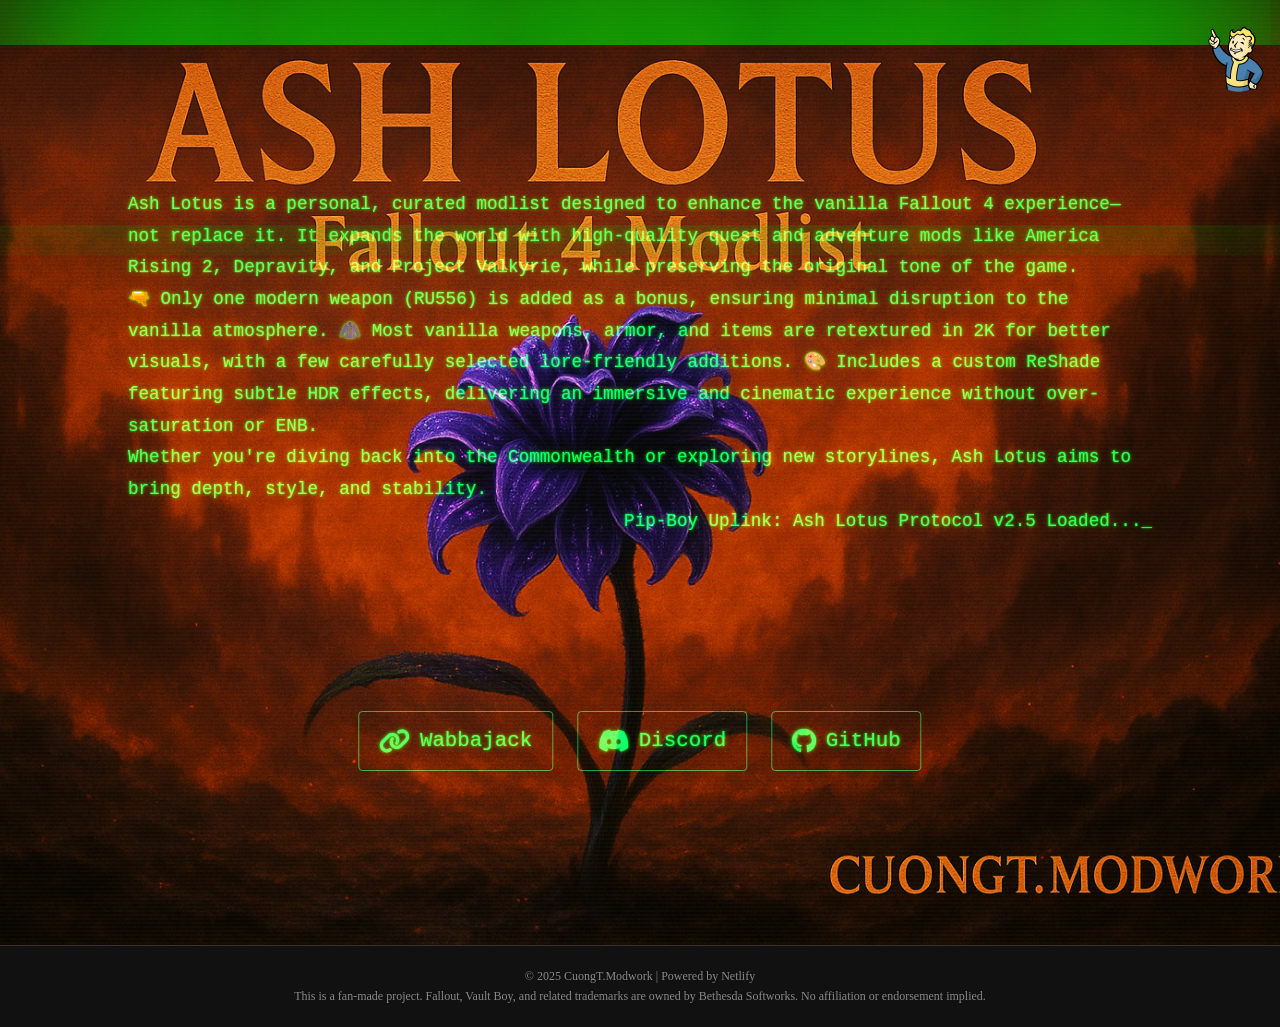
<file: index.html>
<!DOCTYPE html>
<html lang="en">
<head>
  <meta charset="UTF-8" />
  <!-- make the site responsive to devices -->
  <meta name="viewport" content="width=device-width", initial-scale=1.0" />
  <title>Ash Lotus – Fallout 4 Modlist</title>
    <!-- Font Awesome for icons -->
  <link
    rel="stylesheet"
    href="https://cdnjs.cloudflare.com/ajax/libs/font-awesome/6.4.0/css/all.min.css"
  />
  <!-- Your CSS -->
  <link rel="stylesheet" href="css/style.css" />
</head>

<body>
  <!-- Invisible hover zone -->
  <div class="hover-zone"></div>

  <!-- Auto‑hiding nav -->
  <nav id="top-nav" class="top-nav">
    <div class="nav-avatar">
      <img src="images/avatar.png" alt="Avatar" />
      <span>CuongT.Modwork</span>
    </div>
    <a href="index.html">Home</a>
    <a href="ash-lotus.html">Ash Lotus</a>
    <a href="install.html">Install</a>
    <a href="gallery.html">Gallery</a>
  </nav>

  <!-- Vault Boy icon wrapper -->
  <div class="vaultboy-wrapper">
    <img
      src="images/vaultboy-up.png"
      alt="Vault Boy pointing up"
      class="vaultboy-icon"
    />
  </div>

  <!-- Hero header -->
  <header>
    <div class="pipboy-overlay">
      <p>
        Ash Lotus is a personal, curated modlist designed to enhance the vanilla Fallout 4 experience—not replace it. It expands the world with high-quality quest and adventure mods like America Rising 2, Depravity, and Project Valkyrie, while preserving the original tone of the game.
      </p>
      <p>
        🔫 Only one modern weapon (RU556) is added as a bonus, ensuring minimal disruption to the vanilla atmosphere.
        🧥 Most vanilla weapons, armor, and items are retextured in 2K for better visuals, with a few carefully selected lore-friendly additions.
        🎨 Includes a custom ReShade featuring subtle HDR effects, delivering an immersive and cinematic experience without over-saturation or ENB.
      </p>
      <p>
        Whether you're diving back into the Commonwealth or exploring new storylines, Ash Lotus aims to bring depth, style, and stability.
      </p>
      <p style="text-align:right;">
        Pip‑Boy Uplink: Ash Lotus Protocol v2.5 Loaded..._
      </p>

      <!-- Button group (centered & pip‑boy styled) -->
      <div class="header-buttons">
        <a
          href="https://www.wabbajack.org/"
          class="header-button"
          target="_blank"
        >
          <i class="fas fa-link"></i>
          Wabbajack
        </a>
        <a class="header-button" href="https://discord.gg/tbS9VAEchj" target="_blank">
            <i class="fab fa-discord"></i> Discord
        </a>

        <a class="header-button" href="https://github.com/CuongMe/ash-lotus-modlist/" target="_blank">
            <i class="fab fa-github"></i> GitHub
        </a>
      </div>
    </div>
  </header>

  <footer>
    &copy; 2025 CuongT.Modwork | Powered by Netlify
    <p>
    This is a fan-made project. Fallout, Vault Boy, and related trademarks are owned by Bethesda Softworks. No affiliation or endorsement implied.
    </p>
  </footer>
</body>
<script src='https://storage.ko-fi.com/cdn/scripts/overlay-widget.js'></script>
<script>
  kofiWidgetOverlay.draw('cuongtmodwork', {
    'type': 'floating-chat',
    'floating-chat.donateButton.text': 'Donate',
    'floating-chat.donateButton.background-color': '#323842',
    'floating-chat.donateButton.text-color': '#fff'
  });
</script>
</html>
</file>
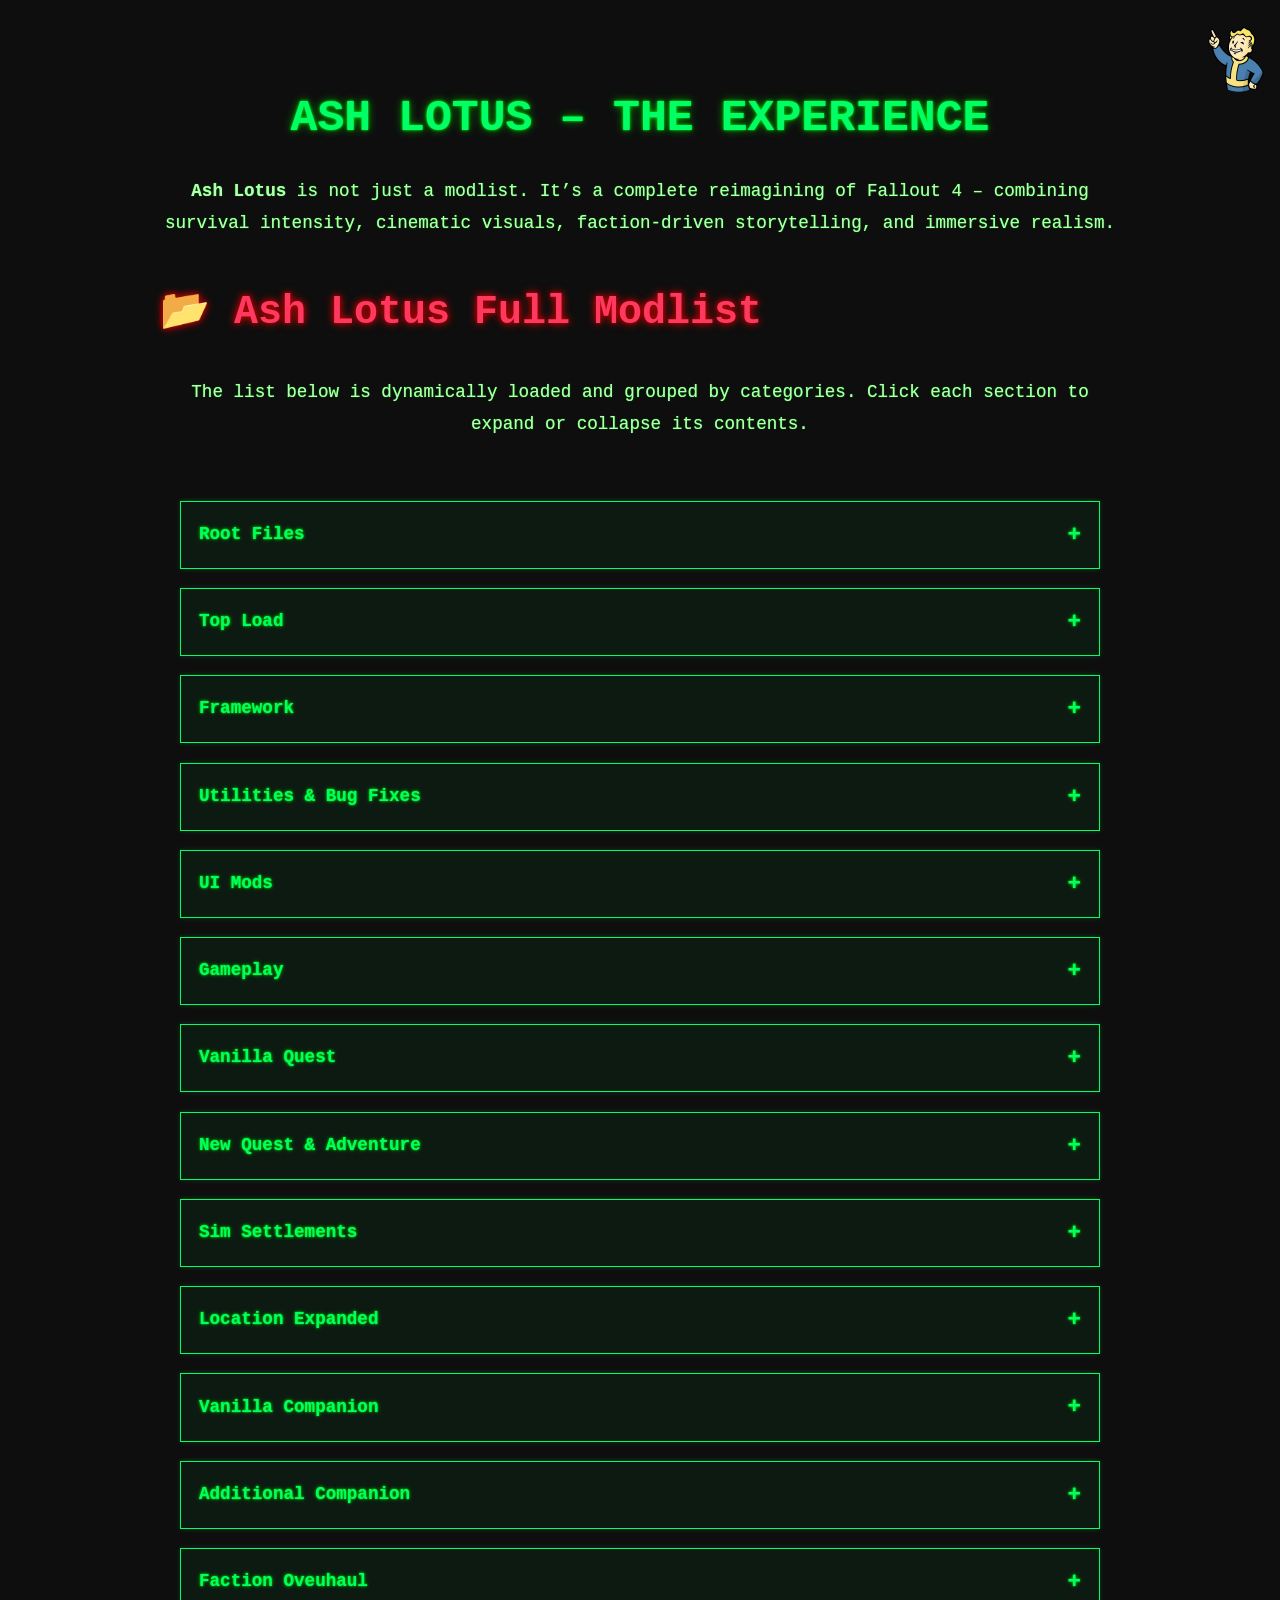
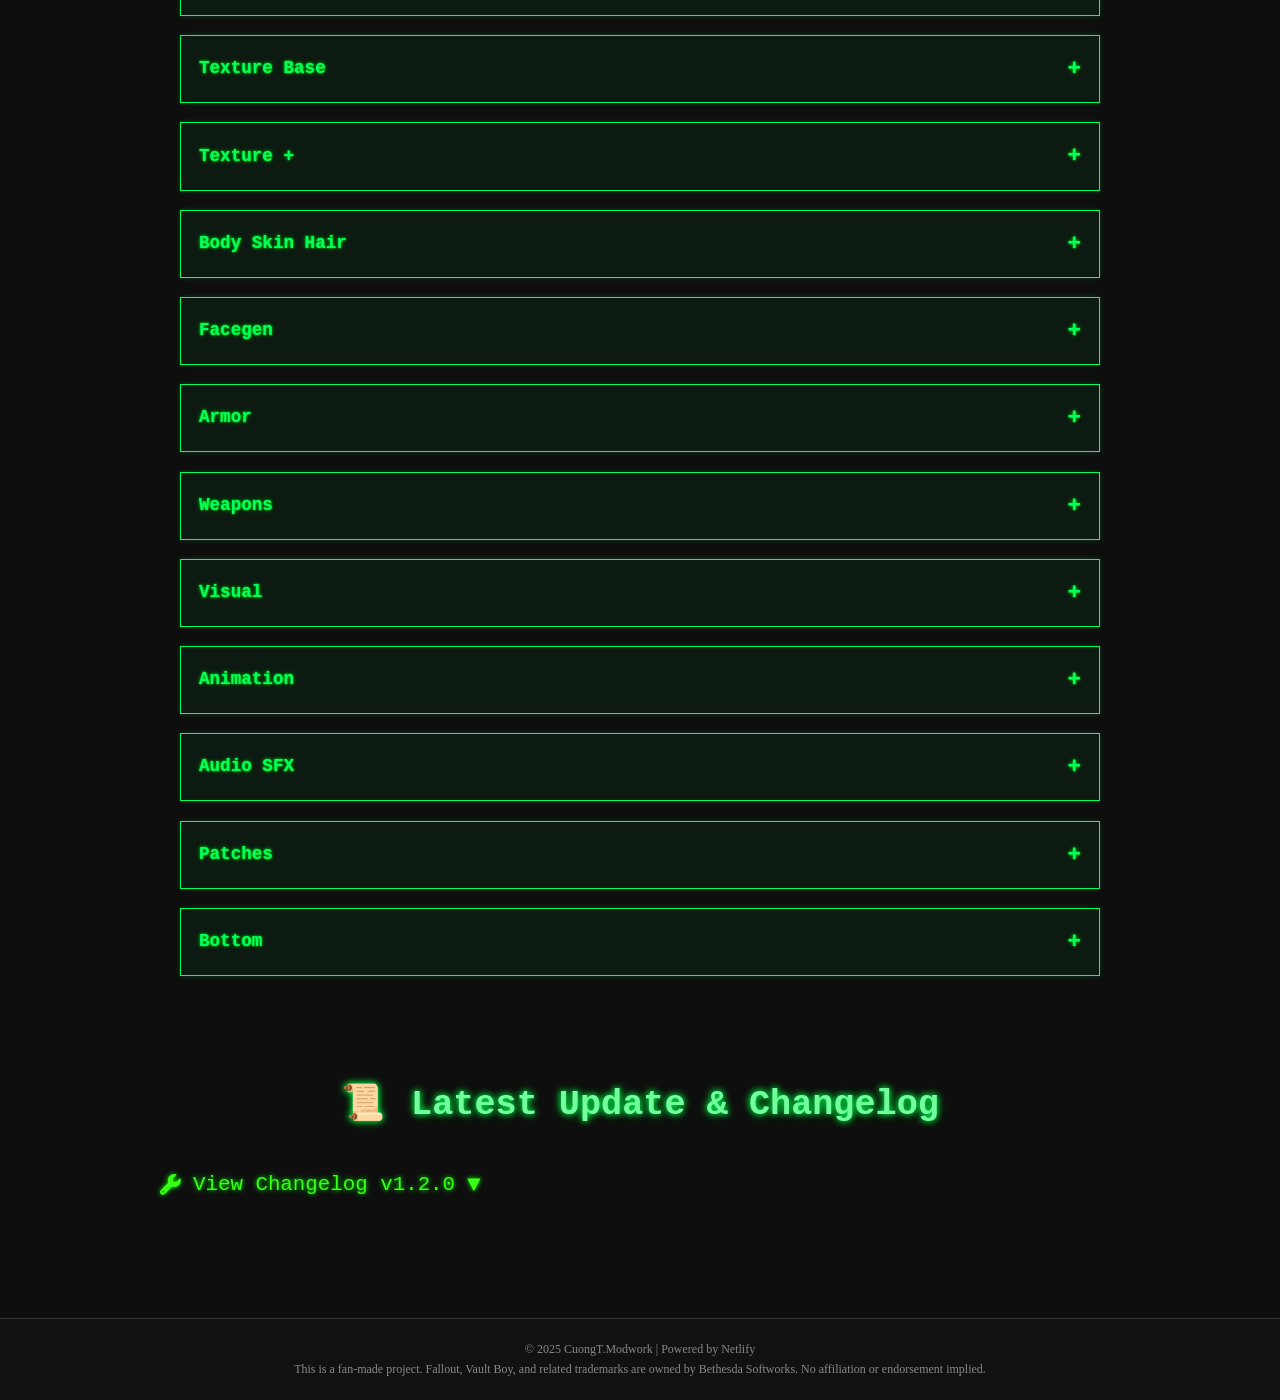
<file: ash-lotus.html>
<!DOCTYPE html>
<html lang="en">
<head>
  <meta charset="UTF-8" />
  <meta name="viewport" content="width=device-width, initial-scale=1.0" />
  <title>Ash Lotus – Fallout 4 Modlist</title>
  <link rel="stylesheet" href="css/ash-lotus.css" />
  <link rel="stylesheet" href="https://cdnjs.cloudflare.com/ajax/libs/font-awesome/6.4.0/css/all.min.css" />
</head>
<body>
  <!-- Invisible hover zone for nav -->
  <div class="hover-zone"></div>

  <!-- Auto‑hiding nav bar -->
  <nav id="top-nav" class="top-nav">
    <div class="nav-avatar">
      <img src="images/avatar.png" alt="Avatar" />
      <span>CuongT.Modwork</span>
    </div>
    <a href="index.html">Home</a>
    <a class="active" href="ash-lotus.html">Ash Lotus</a>
    <a href="install.html">Install</a>
    <a href="gallery.html">Gallery</a>
  </nav>

  <!-- Vault Boy icon -->
  <div class="vaultboy-wrapper">
    <img src="images/vaultboy-up.png" alt="Vault Boy pointing up" class="vaultboy-icon" />
  </div>

  <!-- Main Content -->
  <main>
    <section class="announcement-section container">
      <h1>ASH LOTUS – THE EXPERIENCE</h1>
      <p><strong>Ash Lotus</strong> is not just a modlist. It’s a complete reimagining of Fallout 4 – combining survival intensity, cinematic visuals, faction-driven storytelling, and immersive realism.</p>

      <h2>📂 Ash Lotus Full Modlist</h2>
      <p>The list below is dynamically loaded and grouped by categories. Click each section to expand or collapse its contents.</p>
      <div id="parsedModlist" class="accordion-container">Loading modlist...</div>
    <section class="update-section">
      <h2 class="update-title">
      <span class="icon">📜</span> Latest Update & Changelog
    </h2>
    <button class="collapsible-btn" id="changelogToggle">
      <i class="fa fa-wrench"></i> View Changelog v1.2.0
    </button>
    <div class="collapsible-content" id="changelogContent">
      <div class="changelog-entry">
        <strong>🛠️ Changelog v1.2.0:</strong>
        <ul>
          <li>Added missing facegen for America Rising 2 and South of the Sea.</li>
          <li>Implemented root installation for mods like F4SE, ReShade Preset, xSE Plugin.</li>
          <li>Now requires Root Builder.</li>
        </ul>
    </div>
    </section>
  </main>

  <!-- Footer -->
  <footer>
    &copy; 2025 CuongT.Modwork | Powered by Netlify
    <p>
      This is a fan-made project. Fallout, Vault Boy, and related trademarks are owned by Bethesda Softworks. No affiliation or endorsement implied.
    </p>
  </footer>

  <!-- JS File -->
  <script src="js/ash-lotus.js"></script>
</body>
<script src='https://storage.ko-fi.com/cdn/scripts/overlay-widget.js'></script>
<script>
  kofiWidgetOverlay.draw('cuongtmodwork', {
    'type': 'floating-chat',
    'floating-chat.donateButton.text': 'Donate',
    'floating-chat.donateButton.background-color': '#323842',
    'floating-chat.donateButton.text-color': '#fff'
  });
</script>
</html>
</file>
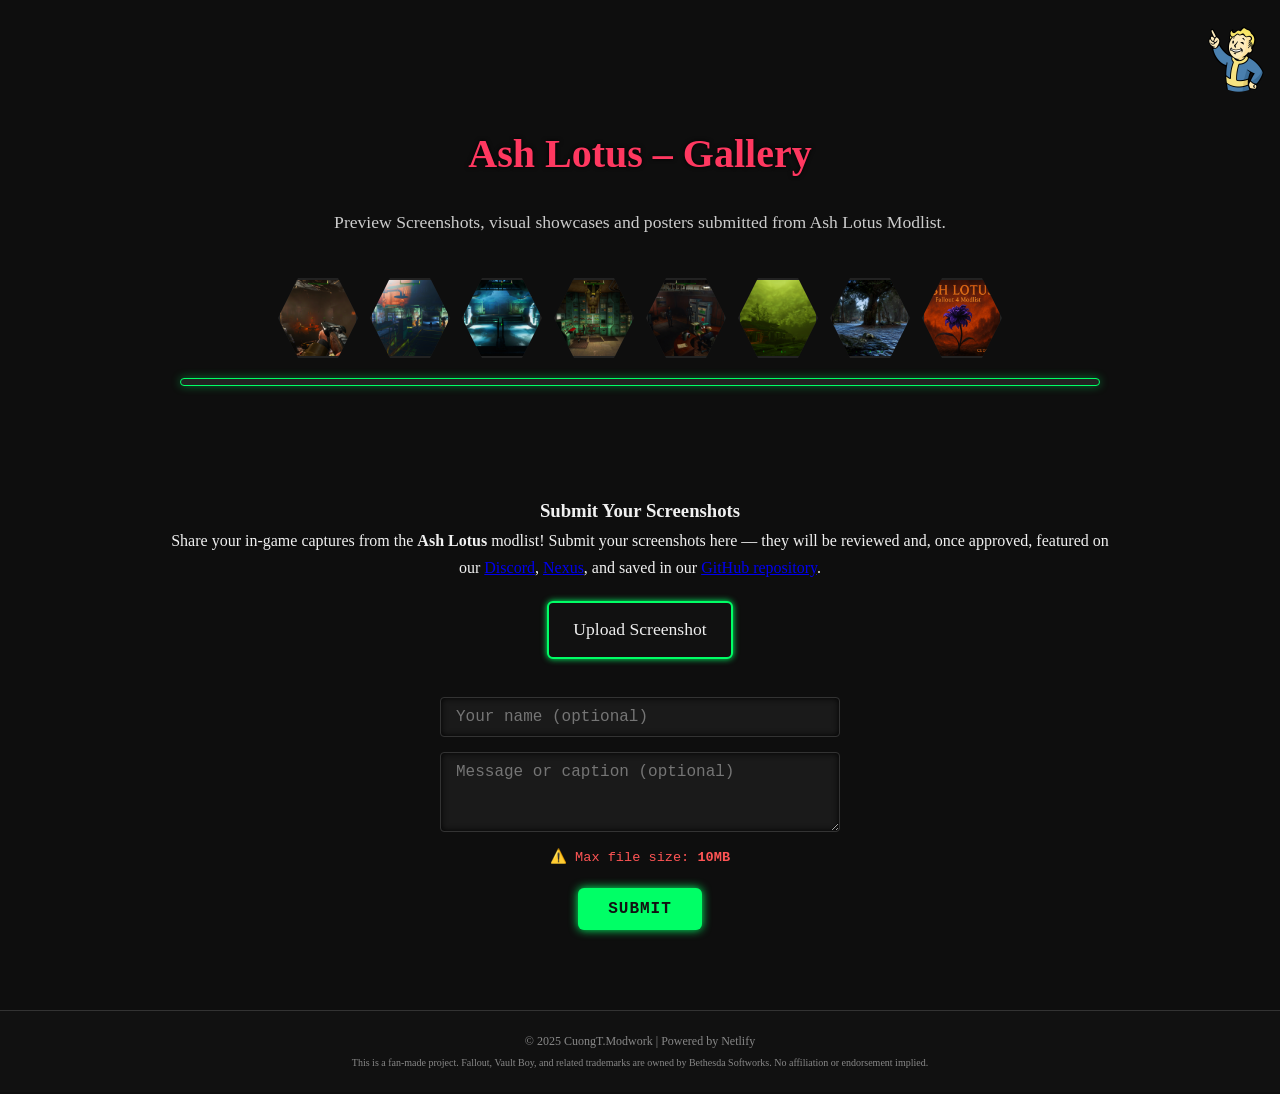
<file: gallery.html>
<!DOCTYPE html>
<html lang="en">
<head>
  <meta charset="UTF-8" />
  <meta name="viewport" content="width=device-width, initial-scale=1.0" />
  <title>Ash Lotus Gallery</title>
  <link rel="stylesheet" href="css/gallery.css" />
</head>
<body>

  <!-- Hover zone + Nav -->
  <div class="hover-zone"></div>
  <nav class="top-nav" id="top-nav">
    <div class="nav-avatar">
      <img src="images/avatar.png" alt="Avatar" />
      <span>CuongT.Modwork</span>
    </div>
    <a href="index.html">Home</a>
    <a href="ash-lotus.html">Ash Lotus</a>
    <a href="install.html">Install</a>
    <a href="gallery.html">Gallery</a>
  </nav>

  <!-- Vault Boy -->
  <div class="vaultboy-wrapper">
    <img src="images/vaultboy-up.png" alt="Vault Boy pointing up" class="vaultboy-icon" />
  </div>

  <main class="gallery">
    <h2>Ash Lotus – Gallery</h2>
    <p class="gallery-intro">
      Preview Screenshots, visual showcases and posters submitted from Ash Lotus Modlist.
    </p>

    <div class="container">
      <!-- Full-size views -->
      <div class="full-view" id="img-1"><figure><img src="images/gallery1.png" alt="Gallery 1" /></figure></div>
      <div class="full-view" id="img-2"><figure><img src="images/gallery2.png" alt="Gallery 2" /></figure></div>
      <div class="full-view" id="img-3"><figure><img src="images/gallery3.png" alt="Gallery 3" /></figure></div>
      <div class="full-view" id="img-4"><figure><img src="images/gallery4.png" alt="Gallery 4" /></figure></div>
      <div class="full-view" id="img-5"><figure><img src="images/gallery5.png" alt="Gallery 5" /></figure></div>
      <div class="full-view" id="img-6"><figure><img src="images/gallery6.png" alt="Gallery 6" /></figure></div>
      <div class="full-view" id="img-7"><figure><img src="images/gallery7.png" alt="Gallery 7" /></figure></div>
      <div class="full-view" id="img-8"><figure><img src="images/gallery8.png" alt="Gallery 8" /></figure></div>

      <!-- Thumbnail preview -->
      <div class="preview-list">
        <a href="#img-1"><img src="images/gallery1.png" alt="Preview 1" /></a>
        <a href="#img-2"><img src="images/gallery2.png" alt="Preview 2" /></a>
        <a href="#img-3"><img src="images/gallery3.png" alt="Preview 3" /></a>
        <a href="#img-4"><img src="images/gallery4.png" alt="Preview 4" /></a>
        <a href="#img-5"><img src="images/gallery5.png" alt="Preview 5" /></a>
        <a href="#img-6"><img src="images/gallery6.png" alt="Preview 6" /></a>
        <a href="#img-7"><img src="images/gallery7.png" alt="Preview 7" /></a>
        <a href="#img-8"><img src="images/gallery8.png" alt="Preview 8" /></a>
      </div>

      <!-- Loader bar -->
      <div class="loader-bar">
        <div class="progress-bar"><div class="progress-line"></div></div>
        <div class="loader-text">Loaded</div>
      </div>
    </div>

    <!-- Upload Section -->
    <section class="upload-section">
      <h3>Submit Your Screenshots</h3>
      <p>
        Share your in-game captures from the <strong>Ash Lotus</strong> modlist! Submit your screenshots here —
        they will be reviewed and, once approved, featured on our
        <a href="https://discord.gg/tbS9VAEchj" target="_blank">Discord</a>,
        <a href="https://www.nexusmods.com/fallout4/mods/93620" target="_blank">Nexus</a>, and
        saved in our
        <a href="https://github.com/CuongMe/ash-lotus-modlist/blob/main/README.md" target="_blank">GitHub repository</a>.
      </p>

      <form name="screenshot-upload" method="POST" data-netlify="true" enctype="multipart/form-data" class="upload-form">
        <input type="hidden" name="form-name" value="screenshot-upload" />
        
        <label class="file-label">
          Upload Screenshot
          <input type="file" name="screenshot" accept="image/*" required />
        </label>
        <p id="uploaded-file-name" class="uploaded-name"></p>

        <input type="text" name="username" placeholder="Your name (optional)" />
        <textarea name="note" placeholder="Message or caption (optional)"></textarea>

        <!-- Warnings -->
        <div class="form-warnings">
          <p class="file-size-warning">⚠️ Max file size: <strong>10MB</strong></p>
          <p class="submission-limit-warning hidden">⚠️ Upload limit reached. Please try again next month.</p>
        </div>

        <button type="submit" class="submit-button">Submit</button>
        <div class="upload-success hidden">
        ✅ Your screenshot was submitted successfully!
        </div>
      </form>
    </section>
  </main>

  <footer>
    &copy; 2025 CuongT.Modwork | Powered by Netlify<br />
    <small>
      This is a fan-made project. Fallout, Vault Boy, and related trademarks are owned by Bethesda Softworks. No affiliation or endorsement implied.
    </small>
  </footer>
  <script src="js/script.js" defer></script>
</body>
<script src='https://storage.ko-fi.com/cdn/scripts/overlay-widget.js'></script>
<script>
  kofiWidgetOverlay.draw('cuongtmodwork', {
    'type': 'floating-chat',
    'floating-chat.donateButton.text': 'Donate',
    'floating-chat.donateButton.background-color': '#323842',
    'floating-chat.donateButton.text-color': '#fff'
  });
</script>
</html>
</file>
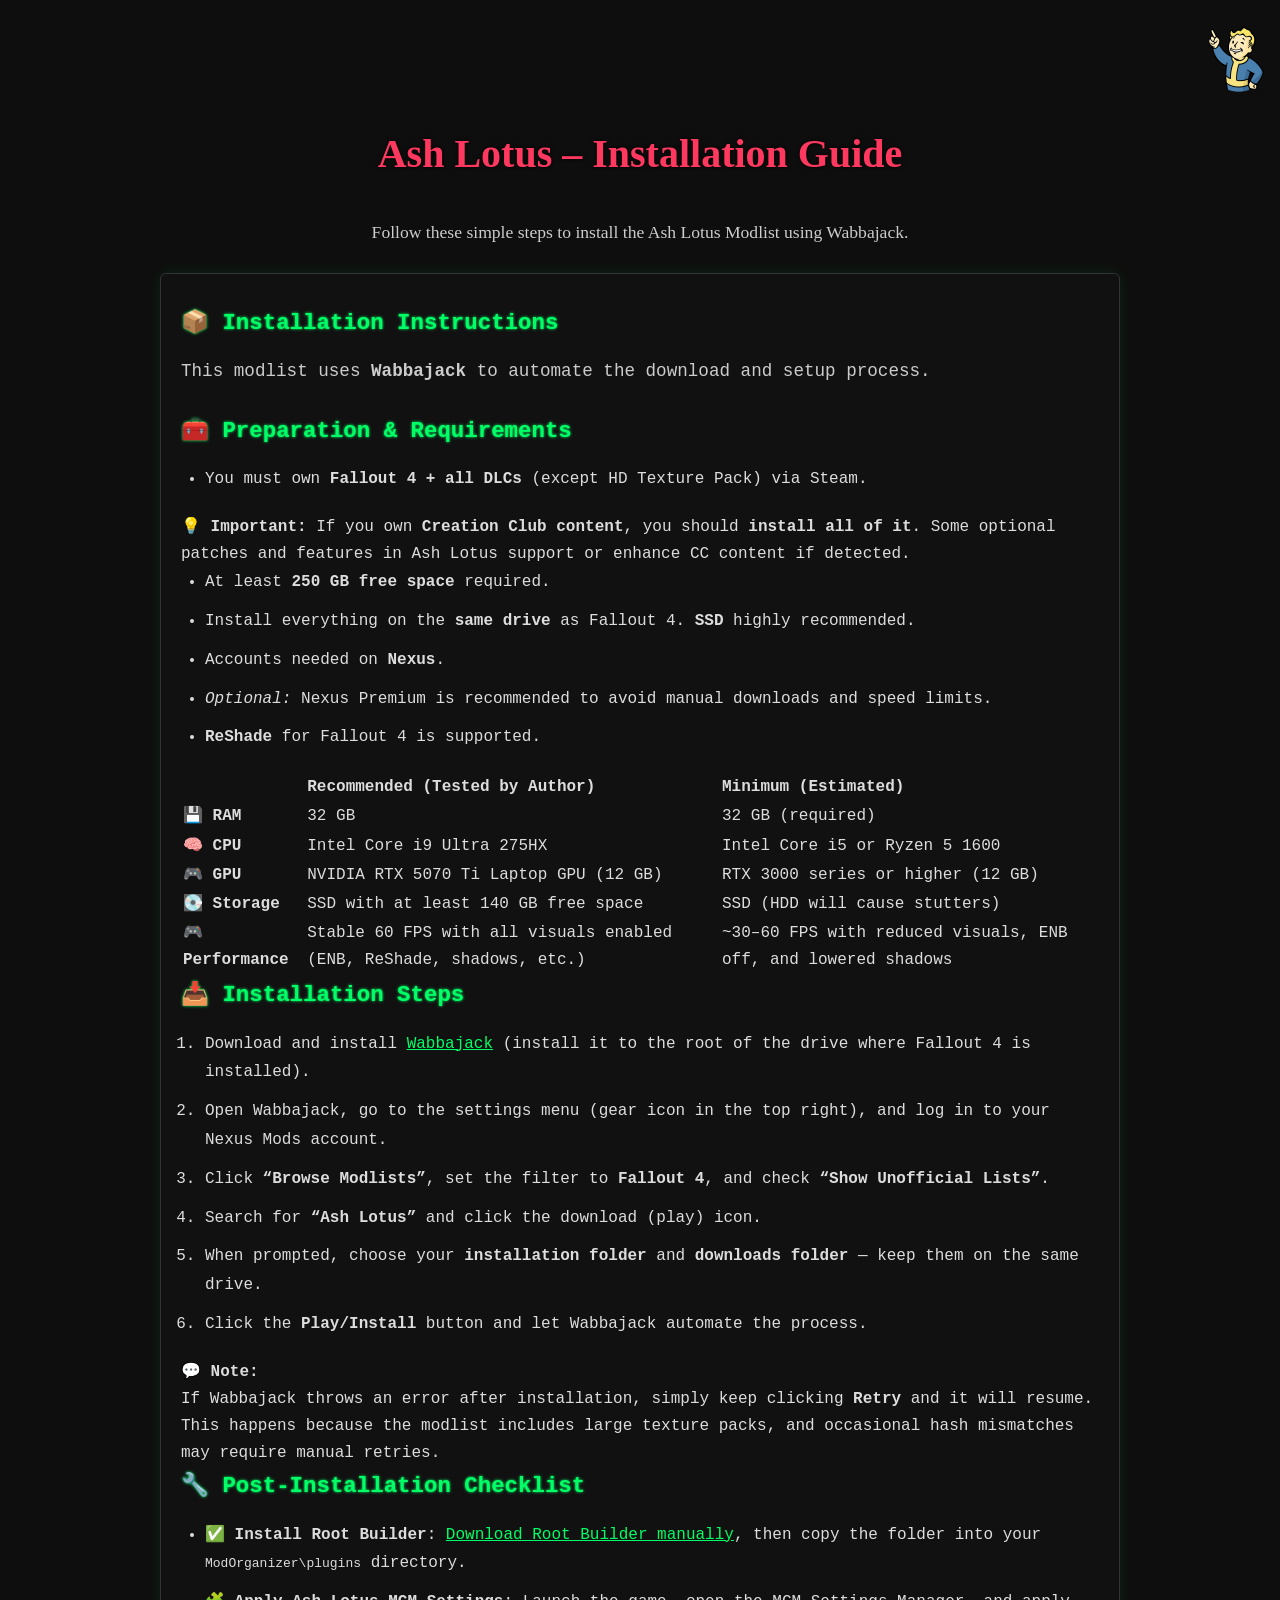
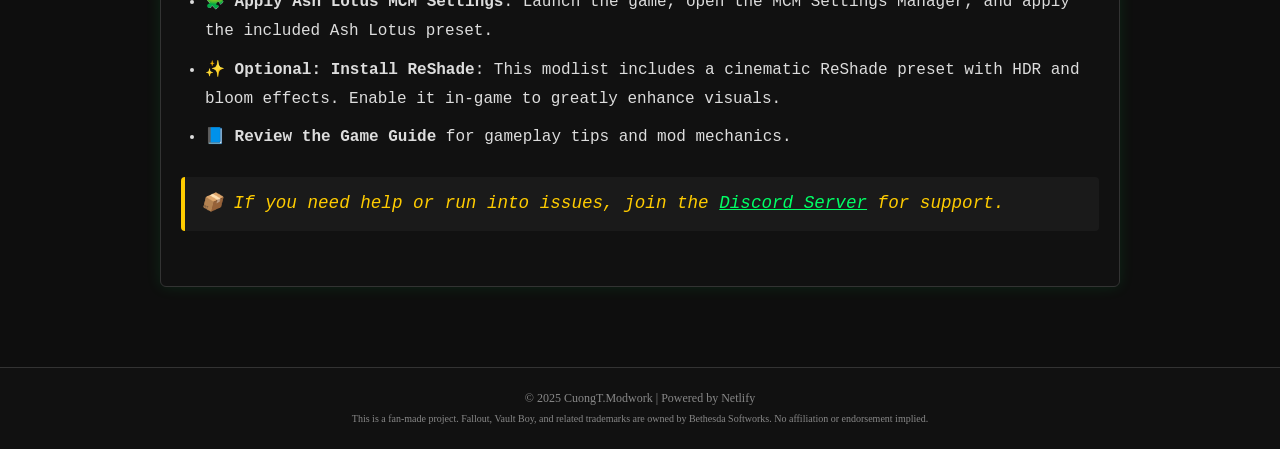
<file: install.html>
<!DOCTYPE html>
<html lang="en">
<head>
  <meta charset="UTF-8" />
  <meta name="viewport" content="width=device-width, initial-scale=1.0"/>
  <title>Install Ash Lotus</title>
  <link rel="stylesheet" href="css/install.css" />
</head>
<body>

<!-- Hover zone & nav -->
<div class="hover-zone"></div>
<nav class="top-nav" id="top-nav">
  <div class="nav-avatar">
    <img src="images/avatar.png" alt="Avatar" />
    <span>CuongT.Modwork</span>
  </div>
  <a href="index.html">Home</a>
  <a href="ash-lotus.html">Ash Lotus</a>
  <a href="install.html">Install</a>
  <a href="gallery.html">Gallery</a>
</nav>

<!-- Vault Boy icon -->
<div class="vaultboy-wrapper">
  <img src="images/vaultboy-up.png" alt="Vault Boy pointing up" class="vaultboy-icon" />
</div>

<main class="gallery">
  <h2>Ash Lotus – Installation Guide</h2>
  <p class="gallery-intro">
    Follow these simple steps to install the Ash Lotus Modlist using Wabbajack.
  </p>

<section class="install-section">
  <h3>📦 Installation Instructions</h3>
  <p>This modlist uses <strong>Wabbajack</strong> to automate the download and setup process.</p>

<h4>🧰 Preparation & Requirements</h4>

<ul class="install-requirements">
  <li>You must own <strong>Fallout 4 + all DLCs</strong> (except HD Texture Pack) via Steam.</li>
</ul>

<blockquote class="install-note">
  💡 <strong>Important:</strong> If you own <strong>Creation Club content</strong>, you should <strong>install all of it</strong>. Some optional patches and features in Ash Lotus support or enhance CC content if detected.
</blockquote>

<ul class="install-requirements">
  <li>At least <strong>250 GB free space</strong> required.</li>
  <li>Install everything on the <strong>same drive</strong> as Fallout 4. <strong>SSD</strong> highly recommended.</li>
  <li>Accounts needed on <strong>Nexus</strong>.</li>
  <li><em>Optional:</em> Nexus Premium is recommended to avoid manual downloads and speed limits.</li>
  <li><strong>ReShade</strong> for Fallout 4 is supported.</li>
</ul>

<div class="specs-table-wrapper">
  <table class="specs-table">
    <thead>
      <tr>
        <th></th>
        <th><strong>Recommended (Tested by Author)</strong></th>
        <th><strong>Minimum (Estimated)</strong></th>
      </tr>
    </thead>
    <tbody>
      <tr>
        <td>💾 <strong>RAM</strong></td>
        <td>32 GB</td>
        <td>32 GB (required)</td>
      </tr>
      <tr>
        <td>🧠 <strong>CPU</strong></td>
        <td>Intel Core i9 Ultra 275HX</td>
        <td>Intel Core i5 or Ryzen 5 1600</td>
      </tr>
      <tr>
        <td>🎮 <strong>GPU</strong></td>
        <td>NVIDIA RTX 5070 Ti Laptop GPU (12 GB)</td>
        <td>RTX 3000 series or higher (12 GB)</td>
      </tr>
      <tr>
        <td>💽 <strong>Storage</strong></td>
        <td>SSD with at least 140 GB free space</td>
        <td>SSD (HDD will cause stutters)</td>
      </tr>
      <tr>
        <td>🎮 <strong>Performance</strong></td>
        <td>Stable 60 FPS with all visuals enabled (ENB, ReShade, shadows, etc.)</td>
        <td>~30–60 FPS with reduced visuals, ENB off, and lowered shadows</td>
      </tr>
    </tbody>
  </table>
</div>

  <h4>📥 Installation Steps</h4>
  <ol class="install-steps">
    <li>Download and install <a href="https://www.wabbajack.org/" target="_blank">Wabbajack</a> (install it to the root of the drive where Fallout 4 is installed).</li>
    <li>Open Wabbajack, go to the settings menu (gear icon in the top right), and log in to your Nexus Mods account.</li>
    <li>Click <strong>“Browse Modlists”</strong>, set the filter to <strong>Fallout 4</strong>, and check <strong>“Show Unofficial Lists”</strong>.</li>
    <li>Search for <strong>“Ash Lotus”</strong> and click the download (play) icon.</li>
    <li>When prompted, choose your <strong>installation folder</strong> and <strong>downloads folder</strong> — keep them on the same drive.</li>
    <li>Click the <strong>Play/Install</strong> button and let Wabbajack automate the process.</li>
  </ol>

  <blockquote>
    💬 <strong>Note:</strong><br>
    If Wabbajack throws an error after installation, simply keep clicking <strong>Retry</strong> and it will resume. This happens because the modlist includes large texture packs, and occasional hash mismatches may require manual retries.
  </blockquote>

<h4>🔧 Post-Installation Checklist</h4>
  <ul class="install-post">
    <li>✅ <strong>Install Root Builder</strong>: <a href="https://www.nexusmods.com/skyrimspecialedition/mods/31720?tab=description&BH=0" target="_blank">Download Root Builder manually</a>, then copy the folder into your <code>ModOrganizer\plugins</code> directory.</li>
    <li>🧩 <strong>Apply Ash Lotus MCM Settings</strong>: Launch the game, open the MCM Settings Manager, and apply the included Ash Lotus preset.</li>
    <li>✨ <strong>Optional: Install ReShade</strong>: This modlist includes a cinematic ReShade preset with HDR and bloom effects. Enable it in-game to greatly enhance visuals.</li>
    <li>📘 <strong>Review the Game Guide</strong> for gameplay tips and mod mechanics.</li>
  </ul>
    <p class="note">
      📦 If you need help or run into issues, join the <a href="https://discord.gg/tbS9VAEchj" target="_blank">Discord Server</a> for support.
    </p>
  </section>
</main>

<footer>
  &copy; 2025 CuongT.Modwork | Powered by Netlify<br />
  <small>
    This is a fan-made project. Fallout, Vault Boy, and related trademarks are owned by Bethesda Softworks. No affiliation or endorsement implied.
  </small>
</footer>
</body>
<script src='https://storage.ko-fi.com/cdn/scripts/overlay-widget.js'></script>
<script>
  kofiWidgetOverlay.draw('cuongtmodwork', {
    'type': 'floating-chat',
    'floating-chat.donateButton.text': 'Donate',
    'floating-chat.donateButton.background-color': '#323842',
    'floating-chat.donateButton.text-color': '#fff'
  });
</script>
</html>
</file>
<file: css/style.css>
/* RESET */
* {
  margin: 0;
  padding: 0;
  box-sizing: border-box;
}

/* BODY */
body {
  font-family: "Rubik Dirt", cursive;
  background-color: #0e0e0e;
  color: #f1f1f1;
  line-height: 1.7;
  overflow-x: hidden;
}

/* HOVER ZONE (invisible strip to trigger nav) */
/* Hover zone — slightly overlaps nav bar for smooth transition */
.hover-zone {
  position: fixed;
  top: 0;
  left: 0;
  width: 100%;
  height: 60px;         /* overlaps nav bar (60px) + 20px buffer */
  z-index: 998;         /* BELOW the nav bar */
  background: transparent;
  pointer-events: auto; /* allow hover */
}

/* Nav bar — higher z-index and clickable */
.top-nav {
  position: fixed;
  top: 0;
  left: 0;
  width: 100%;
  background: rgba(0, 0, 0, 0.8);
  display: flex;
  align-items: center;
  padding: 8px 20px;
  transform: translateY(-100%);
  transition: transform 0.25s ease;
  z-index: 999;
}


/* Reveal nav on hover of zone or nav itself */
.hover-zone:hover + .top-nav,
.top-nav:hover {
  transform: translateY(0);
}

/* AVATAR + USERNAME */
.nav-avatar {
  display: flex;
  align-items: center;
  margin-right: auto; /* pushes links to the right */
}

.nav-avatar img {
  width: 48px;
  height: 48px;
  border-radius: 50%;
  margin-right: 8px;
}

.nav-avatar span {
  color: #eee;
  font-size: 0.9rem;
  white-space: nowrap;
}

/* NAV LINKS */
.top-nav a {
  margin-left: 20px;
  color: #eee;
  text-decoration: none;
  font-size: 0.9rem;
  text-transform: uppercase;
}

.top-nav a:hover {
  color: #ff3860;
}

/* Vault Boy icon in the top‑right, waving his hand */
/* 1) Wrapper sits fixed in the corner and moves vertically */
.vaultboy-wrapper {
  position: fixed;
  top: 12px;        /* starts up high */
  right: 12px;
  z-index: 1001;
  transition: top 0.25s ease;
}

/* 2) When nav is revealed, push Vault Boy down */
.hover-zone:hover + .top-nav + .vaultboy-wrapper,
.top-nav:hover + .vaultboy-wrapper {
  top: 40px;       /* adjust to exactly nav’s height + initial offset */
}

/* 3) Keep the waving animation on the inner image */
.vaultboy-icon {
  width: 64px;
  transform-origin: 30% 40%;
  animation: vaultboyWave 1.8s ease-in-out infinite;
}

@keyframes vaultboyWave {
  0%   { transform: rotate(0deg); }
  50%  { transform: rotate(45deg); }
  100% { transform: rotate(0deg); }
}


/* HEADER BACKGROUND + SCANLINE */
header {
  position: relative;
  height: 105vh;
  background: url("../images/ashlotus-banner.png") center/cover no-repeat;
  overflow: hidden;
}

/* green scanner beam */
header::before {
  content: "";
  position: absolute;
  left: 0; right: 0;
  top: 5vh;
  height: 20vh;
  box-shadow: 0 -10vh 20vh #0c0;
  animation: wave 5s infinite ease-in-out;
  pointer-events: none;
  z-index: 2;
}

/* CRT scanlines */
header::after {
  content: "";
  position: absolute;
  top: 0; left: 0;
  width: 100%; height: 100%;
  background-image:
    repeating-linear-gradient(
      transparent,
      transparent 2px,
      rgba(0,255,0,0.03) 2px,
      rgba(0,255,0,0.03) 4px
    );
  pointer-events: none;
  z-index: 3;
}

/* scanner animation */
@keyframes wave {
  0% {
    top: -100vh;
    box-shadow: 0 -10vh 20vh #0c0;
  }
  48%, 52% {
    box-shadow: 0 -10vh 20vh #090;
  }
  50% {
    box-shadow: 0 -10vh 20vh #060;
  }
  100% {
    top: 200vh;
    box-shadow: 0 -10vh 20vh #0c0;
  }
}

/* PIP‑BOY OVERLAY TEXT */
.pipboy-overlay {
  position: absolute;
  top: 20%; left: 10%; right: 10%;
  background: transparent;
  color: #00ff66;
  font-family: 'Fira Mono', monospace;
  font-size: 1.1rem;
  line-height: 1.8;
  text-shadow: 0 0 2px #0f0, 0 0 5px #090;
  mix-blend-mode: screen;
  animation: pipPulse 4s ease-in-out infinite;
  z-index: 5;
}

@keyframes pipPulse {
  0%, 100% { opacity: 1; }
  50%      { opacity: 0.85; }
}

/* blinking cursor */
.pipboy-overlay p:last-child::after {
  content: "_";
  animation: blink 1s steps(1) infinite;
}

@keyframes blink {
  50% { opacity: 0; }
}

/* Header button group */
.header-buttons {
  position: absolute;
  top: 150%; /* try 88%, 90%, etc. until you're happy */
  left: 50%;
  transform: translateX(-50%);
  display: flex;
  gap: 1.5rem;
  z-index: 6;
}

/* Individual buttons */
.header-button {
  display: inline-flex;
  align-items: center;
  font-family: 'Fira Mono', monospace;
  font-size: 1.3rem;
  color: #00ff66;
  text-shadow: 0 0 2px #0f0, 0 0 5px #090;
  mix-blend-mode: screen;
  text-decoration: none;
  padding: 10px 20px;
  border: 1px solid rgba(0,255,102,0.6);
  border-radius: 4px;
  transition: background 0.3s, color 0.3s;
}

/* Icon spacing */
.header-button i {
  margin-right: 0.6rem;
  font-size: 1.2em;
}

/* Hover effect */
.header-button:hover {
  background: rgba(0,255,102,0.2);
  color: #ffffff;
}

/* MAIN CONTENT */
main {
  padding: 80px 20px;
  max-width: 1000px;
  margin: auto;
  text-align: center;
}

main h2 {
  font-size: 2.5rem;
  margin-bottom: 30px;
  color: #ff3860;
}

main p {
  font-size: 1.1rem;
  margin-bottom: 25px;
}

/* BUTTON */
a.button {
  background: #ff3860;
  padding: 16px 36px;
  color: white;
  font-weight: bold;
  text-decoration: none;
  border-radius: 8px;
  text-transform: uppercase;
  letter-spacing: 1px;
  transition: transform 0.2s ease;
}

a.button:hover {
  transform: scale(1.05);
}


/* FOOTER */
footer {
  background-color: #111;
  text-align: center;
  padding: 20px;
  font-size: 0.9rem;
  color: #888;
  font-size: 0.75rem;
  border-top: 1px solid #333;
}
</file>
<file: css/ash-lotus.css>
/* RESET */
* {
  margin: 0;
  padding: 0;
  box-sizing: border-box;
}

/* BODY */
body {
  font-family: "Rubik Dirt", cursive;
  background-color: #0e0e0e;
  color: #f1f1f1;
  line-height: 1.7;
  overflow-x: hidden;
}

/* HOVER ZONE (invisible strip to trigger nav) */
.hover-zone {
  position: fixed;
  top: 0;
  left: 0;
  width: 100%;
  height: 60px;
  z-index: 998;
  background: transparent;
  pointer-events: auto;
}

/* TOP NAV BAR */
.top-nav {
  position: fixed;
  top: 0;
  left: 0;
  width: 100%;
  background: rgba(0, 0, 0, 0.8);
  display: flex;
  align-items: center;
  padding: 8px 20px;
  transform: translateY(-100%);
  transition: transform 0.25s ease;
  z-index: 999;
}
.hover-zone:hover + .top-nav,
.top-nav:hover {
  transform: translateY(0);
}

/* AVATAR + USERNAME */
.nav-avatar {
  display: flex;
  align-items: center;
  margin-right: auto;
}
.nav-avatar img {
  width: 48px;
  height: 48px;
  border-radius: 50%;
  margin-right: 8px;
}
.nav-avatar span {
  color: #eee;
  font-size: 0.9rem;
  white-space: nowrap;
}

/* NAV LINKS */
.top-nav a {
  margin-left: 20px;
  color: #eee;
  text-decoration: none;
  font-size: 0.9rem;
  text-transform: uppercase;
}
.top-nav a:hover {
  color: #ff3860;
}

/* VAULT BOY ICON */
.vaultboy-wrapper {
  position: fixed;
  top: 12px;
  right: 12px;
  z-index: 1001;
  transition: top 0.25s ease;
}
.hover-zone:hover + .top-nav + .vaultboy-wrapper,
.top-nav:hover + .vaultboy-wrapper {
  top: 40px;
}
.vaultboy-icon {
  width: 64px;
  transform-origin: 30% 40%;
  animation: vaultboyWave 1.8s ease-in-out infinite;
}
@keyframes vaultboyWave {
  0%, 100% { transform: rotate(0deg); }
  50% { transform: rotate(45deg); }
}

/* MAIN CONTENT AREA */
main {
  padding: 80px 20px;
  max-width: 1000px;
  margin: auto;
  text-align: center;
}
main h2 {
  font-size: 2.5rem;
  margin-bottom: 30px;
  color: #ff3860;
}
main p {
  font-size: 1.1rem;
  margin-bottom: 25px;
}

/* FOOTER */
footer {
  background-color: #111;
  text-align: center;
  padding: 20px;
  font-size: 0.75rem;
  color: #888;
  border-top: 1px solid #333;
}

/* CTA BUTTON */
a.button {
  background: #ff3860;
  padding: 16px 36px;
  color: white;
  font-weight: bold;
  text-decoration: none;
  border-radius: 8px;
  text-transform: uppercase;
  letter-spacing: 1px;
  transition: transform 0.2s ease;
}
a.button:hover {
  transform: scale(1.05);
}

/* === MODLIST ACCORDION === */
.accordion-container {
  display: flex;
  flex-direction: column;
  gap: 1.2rem;
  margin: 60px auto 100px;
  max-width: 1000px;
  font-family: 'Fira Mono', monospace;
  color: #00ff66;
  text-shadow: 0 0 2px #0f0, 0 0 4px #090;
  padding: 0 20px;
}
.accordion {
  background: #0e0e0e;
  border: 1px solid #00ff66;
  box-shadow: 0 0 5px rgba(0, 255, 102, 0.2);
}
.accordion-header {
  padding: 14px 18px;
  font-weight: bold;
  font-size: 1.1rem;
  cursor: pointer;
  background: rgba(0, 255, 102, 0.05);
  color: #00ff66;
  display: flex;
  justify-content: space-between;
  align-items: center;
  transition: background 0.3s;
}
.accordion-header:hover {
  background: rgba(0, 255, 102, 0.1);
}
.accordion-header .plus {
  font-size: 1.4rem;
  transition: transform 0.3s ease;
}
.accordion-header.active .plus {
  transform: rotate(45deg);
}
.accordion-content {
  display: none;
  padding: 12px 20px;
  background: #111;
  border-top: 1px solid #00ff66;
}
.accordion-content.show {
  display: block;
}
.mod-item {
  padding: 6px 0;
  border-bottom: 1px dashed #00ff66;
  color: #b5ffcc;
}

/* Latest Update Section */
.update-section {
  margin-top: 60px;
  text-align: center;
}
.update-title {
  font-size: 2.2rem;
  color: #73ff9c;
  font-family: 'Fira Mono', monospace;
  margin-bottom: 20px;
  text-shadow: 0 0 6px #00ff66, 0 0 10px #090;
  display: flex;
  align-items: center;
  justify-content: center;
  gap: 16px;
}
.update-title .icon {
  font-size: 2.2rem;
  margin-right: 10px;
}
.update-section p {
  color: #b6fcb6;
  font-size: 1.2rem;
  font-family: 'Fira Mono', monospace;
  text-shadow: 0 0 2px #0f0;
  margin-bottom: 30px;
}

/* Collapsible Button and Content */
.collapsible-btn {
  background: none;
  color: #39ff14;
  font-family: 'Fira Mono', monospace;
  font-size: 1.3rem;
  border: none;
  cursor: pointer;
  padding: 16px 0;
  text-shadow: 0 0 5px #0f0;
  transition: color 0.2s;
  outline: none;
  margin-bottom: 0;
  display: flex;
  align-items: center;
  gap: 12px;
  justify-content: center;
}
.collapsible-btn::after {
  content: " ▼";
  font-size: 1.1em;
  color: #39ff14;
  transition: transform 0.3s;
}
.collapsible-btn.active::after {
  content: " ▲";
}

.collapsible-content {
  max-height: 0;
  overflow: hidden;
  transition: max-height 0.5s cubic-bezier(.6, .4, .2, 1);
  background: #111;
  border-radius: 4px;
  margin: 0 auto 24px;
}
.collapsible-content.open {
  max-height: 500px; /* or large enough for your content */
  padding: 20px 0;
}

.changelog-entry {
  margin: 0 10%;
  padding: 16px 24px;
  border-left: 4px solid #00ff66;
  color: #b5ffcc;
  font-family: 'Fira Mono', monospace;
  background: #111;
  text-shadow: 0 0 2px #0f0;
  font-size: 1.1rem;
}
.changelog-entry strong {
  color: #73ff9c;
  font-size: 1.2rem;
  margin-bottom: 10px;
  display: block;
}
.changelog-entry ul {
  margin-top: 10px;
  text-align: left;
}
.changelog-entry li {
  margin-bottom: 10px;
  line-height: 1.7;
}

/* HEADER STYLING */
h1 {
  font-size: 2.8rem;
  color: #00ff66;
  font-family: 'Fira Mono', monospace;
  text-shadow: 0 0 3px #0f0, 0 0 8px #090;
  margin-bottom: 20px;
  text-align: center;
}

/* SUBHEADINGS (h2) */
h2 {
  font-size: 2rem;
  color: #ff3860;
  font-family: 'Fira Mono', monospace;
  margin-top: 40px;
  margin-bottom: 16px;
  text-align: left;
  text-shadow: 0 0 4px #900, 0 0 8px #f00;
}

/* ANNOUNCEMENT TEXT */
.announcement-section p {
  font-size: 1.1rem;
  font-family: 'Fira Mono', monospace;
  color: #b6fcb6;
  margin-bottom: 20px;
  text-shadow: 0 0 1px #0f0;
  line-height: 1.8;
}
.announcement-section p a {
  color: #00ffcc;
  text-decoration: underline;
  font-weight: bold;
  transition: color 0.3s;
}
.announcement-section p a:hover {
  color: #ffffff;
  text-shadow: 0 0 3px #0ff, 0 0 5px #0ff;
}

/* === MEDIA QUERIES === */
@media (max-width: 768px) {
  main h2 {
    font-size: 2rem;
  }

  .install-section {
    padding: 20px 16px;
  }

  .install-section h3,
  .install-section h4 {
    font-size: 1.2rem;
  }

  .install-section .note {
    font-size: 0.95rem;
  }

  .top-nav {
    flex-direction: column;
    align-items: flex-start;
    padding: 12px 16px;
  }

  .top-nav a {
    margin: 5px 0;
    font-size: 0.85rem;
  }

  .nav-avatar img {
    width: 40px;
    height: 40px;
  }

  .vaultboy-icon {
    width: 48px;
  }
}
</file>
<file: css/gallery.css>
/* ========================================
   RESET & BASE
======================================== */
* {
  margin: 0;
  padding: 0;
  box-sizing: border-box;
}

html {
  font-size: 100%;
}

body {
  font-family: "Rubik Dirt", cursive;
  background-color: #0e0e0e;
  color: #f1f1f1;
  line-height: 1.7;
  overflow-x: hidden;
}

/* ========================================
   NAVIGATION & HEADER
======================================== */
.hover-zone {
  position: fixed;
  top: 0; left: 0;
  width: 100%; height: 60px;
  z-index: 998;
  background: transparent;
}

.top-nav {
  position: fixed;
  top: 0; left: 0;
  width: 100%;
  background: rgba(0, 0, 0, 0.8);
  display: flex;
  align-items: center;
  padding: 8px 20px;
  transform: translateY(-100%);
  transition: transform 0.25s ease;
  z-index: 999;
}

.hover-zone:hover + .top-nav,
.top-nav:hover {
  transform: translateY(0);
}

.nav-avatar {
  display: flex;
  align-items: center;
  margin-right: auto;
}

.nav-avatar img {
  width: 48px;
  height: 48px;
  border-radius: 50%;
  margin-right: 8px;
}

.nav-avatar span {
  color: #eee;
  font-size: 0.9rem;
  white-space: nowrap;
}

.top-nav a {
  margin-left: 20px;
  color: #eee;
  text-decoration: none;
  font-size: 0.9rem;
  text-transform: uppercase;
}

.top-nav a:hover {
  color: #ff3860;
}

/* ========================================
   VAULTBOY ICON
======================================== */
.vaultboy-wrapper {
  position: fixed;
  top: 12px;
  right: 12px;
  z-index: 1001;
  transition: top 0.25s ease;
}

.hover-zone:hover + .top-nav + .vaultboy-wrapper,
.top-nav:hover + .vaultboy-wrapper {
  top: 40px;
}

.vaultboy-icon {
  width: 64px;
  transform-origin: 30% 40%;
  animation: vaultboyWave 1.8s ease-in-out infinite;
}

@keyframes vaultboyWave {
  0%, 100% { transform: rotate(0deg); }
  50% { transform: rotate(45deg); }
}

/* ========================================
   GALLERY CONTAINER
======================================== */
main.gallery {
  padding: 120px 20px 80px;
  max-width: 1000px;
  margin: auto;
  text-align: center;
}

main.gallery h2 {
  font-size: 2.5rem;
  margin-bottom: 20px;
  color: #ff3860;
  text-shadow: 0 0 4px #000;
}

main.gallery .gallery-intro {
  font-size: 1.1rem;
  margin-bottom: 40px;
  color: #ccc;
}

.container {
  display: flex;
  flex-direction: column;
  align-items: center;
  max-width: 1000px;
  margin: 0 auto 60px;
  padding: 0 20px;
}

/* ========================================
   FULL VIEW IMAGE
======================================== */
.full-view {
  display: none;
  justify-content: center;
  align-items: center;
  background: #111;
  margin: 20px auto 30px;
  padding: 10px;
  width: 100%;
  max-width: 1000px;
  border-radius: 4px;
  overflow: hidden;
  box-shadow: 0 4px 12px rgba(0, 0, 0, 0.5);
  backdrop-filter: blur(3px);
  aspect-ratio: 16/9;
}

.full-view img {
  width: 100%;
  height: auto;
  max-width: 100%;
  object-fit: contain;
  display: block;
  margin: auto;
  filter: blur(12px);
  opacity: 0;
  animation: blurIn 0.8s ease forwards;
}

@keyframes blurIn {
  to {
    filter: blur(0);
    opacity: 1;
  }
}

/* ========================================
   THUMBNAILS
======================================== */
.preview-list {
  display: flex;
  flex-wrap: wrap;
  justify-content: center;
  gap: 12px;
}

.preview-list a {
  width: 18vw;
  max-width: 80px;
  aspect-ratio: 1;
  clip-path: polygon(25% 0%, 75% 0%, 100% 50%, 75% 100%, 25% 100%, 0% 50%);
  overflow: hidden;
  background: #222;
  border: 2px solid transparent;
  transition: border-color 0.3s, box-shadow 0.3s ease;
}

.preview-list a img {
  width: 100%;
  height: 100%;
  object-fit: cover;
  transition: transform 0.3s ease;
  display: block;
}

/* ========================================
   LOADER BAR
======================================== */
.loader-bar {
  width: 100%;
  max-width: 1000px;
  margin: 20px auto;
  text-align: center;
}

.progress-bar {
  width: 100%;
  height: 8px;
  background: #222;
  border: 1px solid #00ff66;
  border-radius: 4px;
  overflow: hidden;
  box-shadow: 0 0 10px rgba(0,255,102,0.4);
}

.progress-line {
  width: 0%;
  height: 100%;
  background: #00ff66;
  box-shadow: 0 0 10px #00ff66 inset;
  transition: none;
}

.loader-text {
  margin-top: 6px;
  color: #00ff66;
  font-family: 'Fira Mono', monospace;
  font-size: 0.85rem;
  opacity: 0;
  transition: opacity 0.3s ease;
}

/* ========================================
   UPLOAD FORM
======================================== */
.upload-form {
  display: flex;
  flex-direction: column;
  align-items: center;
  gap: 15px;
  margin-top: 20px;
}

.file-label {
  display: inline-block;
  padding: 12px 24px;
  background: #111;
  color: #eee;
  font-family: "Rubik Dirt", cursive;
  font-size: 1.1rem;
  border: 2px solid #00ff66;
  border-radius: 6px;
  cursor: pointer;
  transition: all 0.3s ease;
  box-shadow: 0 0 6px #00ff66;
}

.file-label:hover {
  background: #00ff66;
  color: #111;
  box-shadow: 0 0 12px #00ff66;
}

.file-label input[type="file"] {
  display: none;
}

.upload-form input[type="text"],
.upload-form textarea {
  width: 100%;
  max-width: 400px;
  padding: 10px 15px;
  font-size: 1rem;
  font-family: "Fira Mono", monospace;
  background: #1a1a1a;
  color: #f1f1f1;
  border: 1px solid #333;
  border-radius: 4px;
  box-shadow: inset 0 0 6px #000;
}

.upload-form textarea {
  resize: vertical;
  min-height: 80px;
}

.submit-button {
  padding: 12px 30px;
  background: #00ff66;
  color: #111;
  font-family: 'Fira Mono', monospace;
  font-size: 1rem;
  font-weight: bold;
  border: none;
  border-radius: 6px;
  cursor: pointer;
  text-transform: uppercase;
  letter-spacing: 1px;
  transition: background 0.3s, box-shadow 0.3s;
  box-shadow: 0 0 10px #00ff66;
}

.submit-button:hover {
  background: #0f0;
  box-shadow: 0 0 16px #00ff66;
}

.form-warnings {
  font-size: 0.85rem;
  color: #ff5555;
  margin-top: -5px;
  text-align: center;
  font-family: 'Fira Mono', monospace;
}

.form-warnings p {
  margin: 4px 0;
}

.submission-limit-warning.hidden {
  display: none;
}
.upload-success {
  margin-top: 20px;
  color: #00ff66;
  font-size: 1rem;
  font-family: 'Fira Mono', monospace;
  background: #112;
  padding: 12px 20px;
  border-left: 4px solid #00ff66;
  border-radius: 4px;
  box-shadow: 0 0 10px #00ff66;
  transition: opacity 0.3s ease;
}

.upload-success.hidden {
  display: none;
}
.uploaded-name {
  font-size: 0.9rem;
  color: #00ff66;
  font-family: 'Fira Mono', monospace;
  margin-top: 8px;
}
/* ========================================
   FOOTER
======================================== */
footer {
  background: #111;
  text-align: center;
  padding: 20px;
  font-size: 0.75rem;
  color: #888;
  border-top: 1px solid #333;
}

/* ========================================
   RESPONSIVE
======================================== */
/* === MEDIA QUERIES === */
@media (max-width: 768px) {
  main h2 {
    font-size: 2rem;
  }

  .install-section {
    padding: 20px 16px;
  }

  .install-section h3,
  .install-section h4 {
    font-size: 1.2rem;
  }

  .install-section .note {
    font-size: 0.95rem;
  }

  .top-nav {
    flex-direction: column;
    align-items: flex-start;
    padding: 12px 16px;
  }

  .top-nav a {
    margin: 5px 0;
    font-size: 0.85rem;
  }

  .nav-avatar img {
    width: 40px;
    height: 40px;
  }

  .vaultboy-icon {
    width: 48px;
  }
}
</file>
<file: css/install.css>
/* === RESET === */
* {
  margin: 0;
  padding: 0;
  box-sizing: border-box;
}

/* === BASE === */
body {
  font-family: "Rubik Dirt", cursive;
  background-color: #0e0e0e;
  color: #f1f1f1;
  line-height: 1.7;
  overflow-x: hidden;
}

html {
  scroll-behavior: smooth;
}

/* === HOVER ZONE FOR NAV === */
.hover-zone {
  position: fixed;
  top: 0; left: 0;
  width: 100%; height: 60px;
  z-index: 998;
  background: transparent;
}

/* === TOP NAV BAR === */
.top-nav {
  position: fixed;
  top: 0; left: 0;
  width: 100%;
  background: rgba(0, 0, 0, 0.8);
  display: flex;
  align-items: center;
  padding: 8px 20px;
  transform: translateY(-100%);
  transition: transform 0.25s ease;
  z-index: 999;
}
.hover-zone:hover + .top-nav,
.top-nav:hover {
  transform: translateY(0);
}

.nav-avatar {
  display: flex;
  align-items: center;
  margin-right: auto;
}
.nav-avatar img {
  width: 48px;
  height: 48px;
  border-radius: 50%;
  margin-right: 8px;
}
.nav-avatar span {
  color: #eee;
  font-size: 0.9rem;
  white-space: nowrap;
}
.top-nav a {
  margin-left: 20px;
  color: #eee;
  text-decoration: none;
  font-size: 0.9rem;
  text-transform: uppercase;
}
.top-nav a:hover {
  color: #ff3860;
}

/* === VAULT BOY ICON === */
.vaultboy-wrapper {
  position: fixed;
  top: 12px;
  right: 12px;
  z-index: 1001;
  transition: top 0.25s ease;
}
.hover-zone:hover + .top-nav + .vaultboy-wrapper,
.top-nav:hover + .vaultboy-wrapper {
  top: 40px;
}
.vaultboy-icon {
  width: 64px;
  transform-origin: 30% 40%;
  animation: vaultboyWave 1.8s ease-in-out infinite;
}
@keyframes vaultboyWave {
  0%, 100% { transform: rotate(0deg); }
  50% { transform: rotate(45deg); }
}

/* === INSTALL PAGE MAIN STYLING === */
main {
  padding: 120px 20px 80px;
  max-width: 1000px;
  margin: auto;
  text-align: center;
}
main h2 {
  font-size: 2.5rem;
  margin-bottom: 30px;
  color: #ff3860;
  text-shadow: 0 0 4px #000;
}
main p {
  font-size: 1.1rem;
  margin-bottom: 25px;
  color: #ccc;
}

/* === INSTALL SECTION BOX === */
.install-section {
  background: #111;
  border: 1px solid #333;
  border-radius: 6px;
  box-shadow: 0 0 15px rgba(0,255,102,0.1);
  color: #ddd;
  font-family: 'Fira Mono', monospace;
  padding: 30px 20px;
  margin-top: 20px;
  text-align: left;
}

/* === HEADINGS INSIDE INSTALL === */
.install-section h3,
.install-section h4 {
  color: #00ff66;
  text-shadow: 0 0 3px #00ff66;
  margin-bottom: 15px;
  font-size: 1.4rem;
}

/* === LISTS === */
.install-section ol,
.install-section ul {
  margin-left: 1.5rem;
  margin-bottom: 20px;
  line-height: 1.8;
}
.install-section li {
  margin-bottom: 10px;
}

/* === LINKS === */
.install-section a {
  color: #00ff66;
  text-decoration: underline;
  transition: color 0.3s ease;
}
.install-section a:hover {
  color: #0f0;
}

/* === NOTE BOX === */
.install-section .note {
  font-style: italic;
  color: #ffcc00;
  background: #1a1a1a;
  padding: 12px 16px;
  border-left: 4px solid #ffcc00;
  border-radius: 4px;
  margin: 25px 0;
}

/* === CHECKLIST === */
.install-section .checklist {
  list-style: none;
  padding-left: 0;
}
.install-section .checklist li::before {
  content: "✔ ";
  color: #00ff66;
  margin-right: 8px;
}

/* === FOOTER === */
footer {
  background-color: #111;
  text-align: center;
  padding: 20px;
  font-size: 0.75rem;
  color: #888;
  border-top: 1px solid #333;
}

/* === MEDIA QUERIES === */
@media (max-width: 768px) {
  main h2 {
    font-size: 2rem;
  }

  .install-section {
    padding: 20px 16px;
  }

  .install-section h3,
  .install-section h4 {
    font-size: 1.2rem;
  }

  .install-section .note {
    font-size: 0.95rem;
  }

  .top-nav {
    flex-direction: column;
    align-items: flex-start;
    padding: 12px 16px;
  }

  .top-nav a {
    margin: 5px 0;
    font-size: 0.85rem;
  }

  .nav-avatar img {
    width: 40px;
    height: 40px;
  }

  .vaultboy-icon {
    width: 48px;
  }
}
</file>
